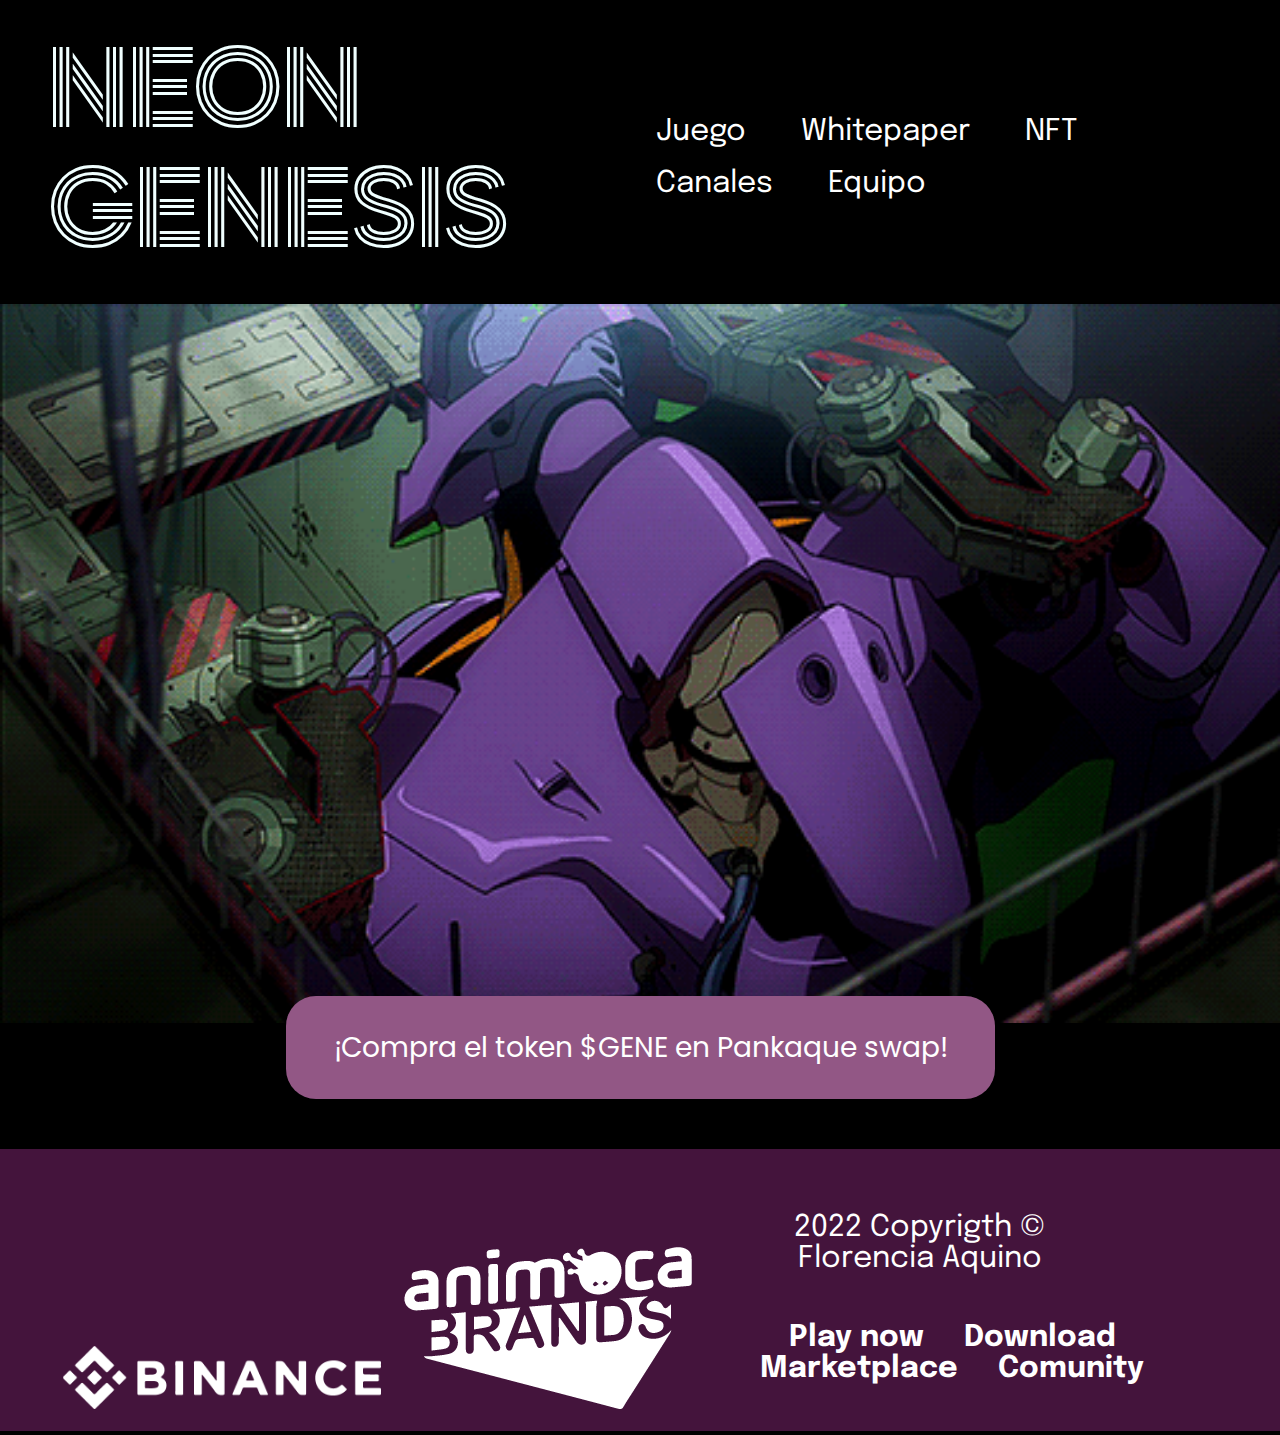
<file: index.html>
<!DOCTYPE html>
<html lang="en">
<head>
    <meta charset="UTF-8">
    <meta http-equiv="X-UA-Compatible" content="IE=edge">
    <meta name="viewport" content="width=device-width, initial-scale=1.0">
    <title>Evangelion NFT</title>
    <link rel="stylesheet" href="./Pages/Css/style.css">

 <!--Tipografias-->
   
    <link rel="preconnect" href="https://fonts.googleapis.com">
    <link rel="preconnect" href="https://fonts.gstatic.com" crossorigin>
    <link href="https://fonts.googleapis.com/css2?family=Epilogue:wght@200&family=Poppins:wght@100;200&family=Zen+Tokyo+Zoo&display=swap" rel="stylesheet">

</head>
<body class="fondo-negro  conteiner__grid">
<header class="header header-responsive">
    <div>
        <h1 class=" tipografia-logo letra-grande">NEON GENESIS<h1>
        </div>    
    <nav class="header__nav tipografia-titulos nomostrar_responsive">
        
        <ul>
            <li><a href="./Pages/Juego.html">Juego</a></li>
            <li><a href="./Pages/Whitepaper.html">Whitepaper</a></li>
            <li><a href="./Pages/NFT.html">NFT</a></li>
            <li><a href="./Pages/Canales.html">Canales</a></li>
            <li><a href="./Pages/equipo.html">Equipo</a></li>
        </ul>
    
    </nav>
</header>


    <main class="main-responsive">

        <div class="rectangulo-trasparente ">
        <img class="imagen-index" width="100%" src="./Imagenes/headeva (1).gif" alt="">
        </div>
        

        <section class="main__index margin__footerbotom ">
            <a class=" main__token bordes tipografia-textos margen boton-main " href="#">¡Compra el token $GENE en Pankaque swap!</a>
            
        </section>
   
    </main>



  


<footer class="footer footer-responsive ">
    <section>
        <div class="section__footer">
        <div >
                <img class="iconos__footer centrado_resp" src="../Imagenes/binance@100x.png" alt="">
                <img  src="../Imagenes/animoca@100x.png" alt="">
            </div>    
        
        <nav class="header__nav" >
           <ul class="  tipografia-titulos letra-mediana texto__footer ">
            <p class="margin__footer">2022 Copyrigth © Florencia Aquino</p>
               <li><a class="negrita" href="#">Play now</a></li>
               <li><a class="negrita" href="#">Download</a></li>
               <li><a class="negrita" href="#">Marketplace</a></li>
               <li><a class="negrita" href="#">Comunity</a></li>
           </ul>
        </nav>
    </div>   
    </section>
</footer>
</body>
</html>
</file>
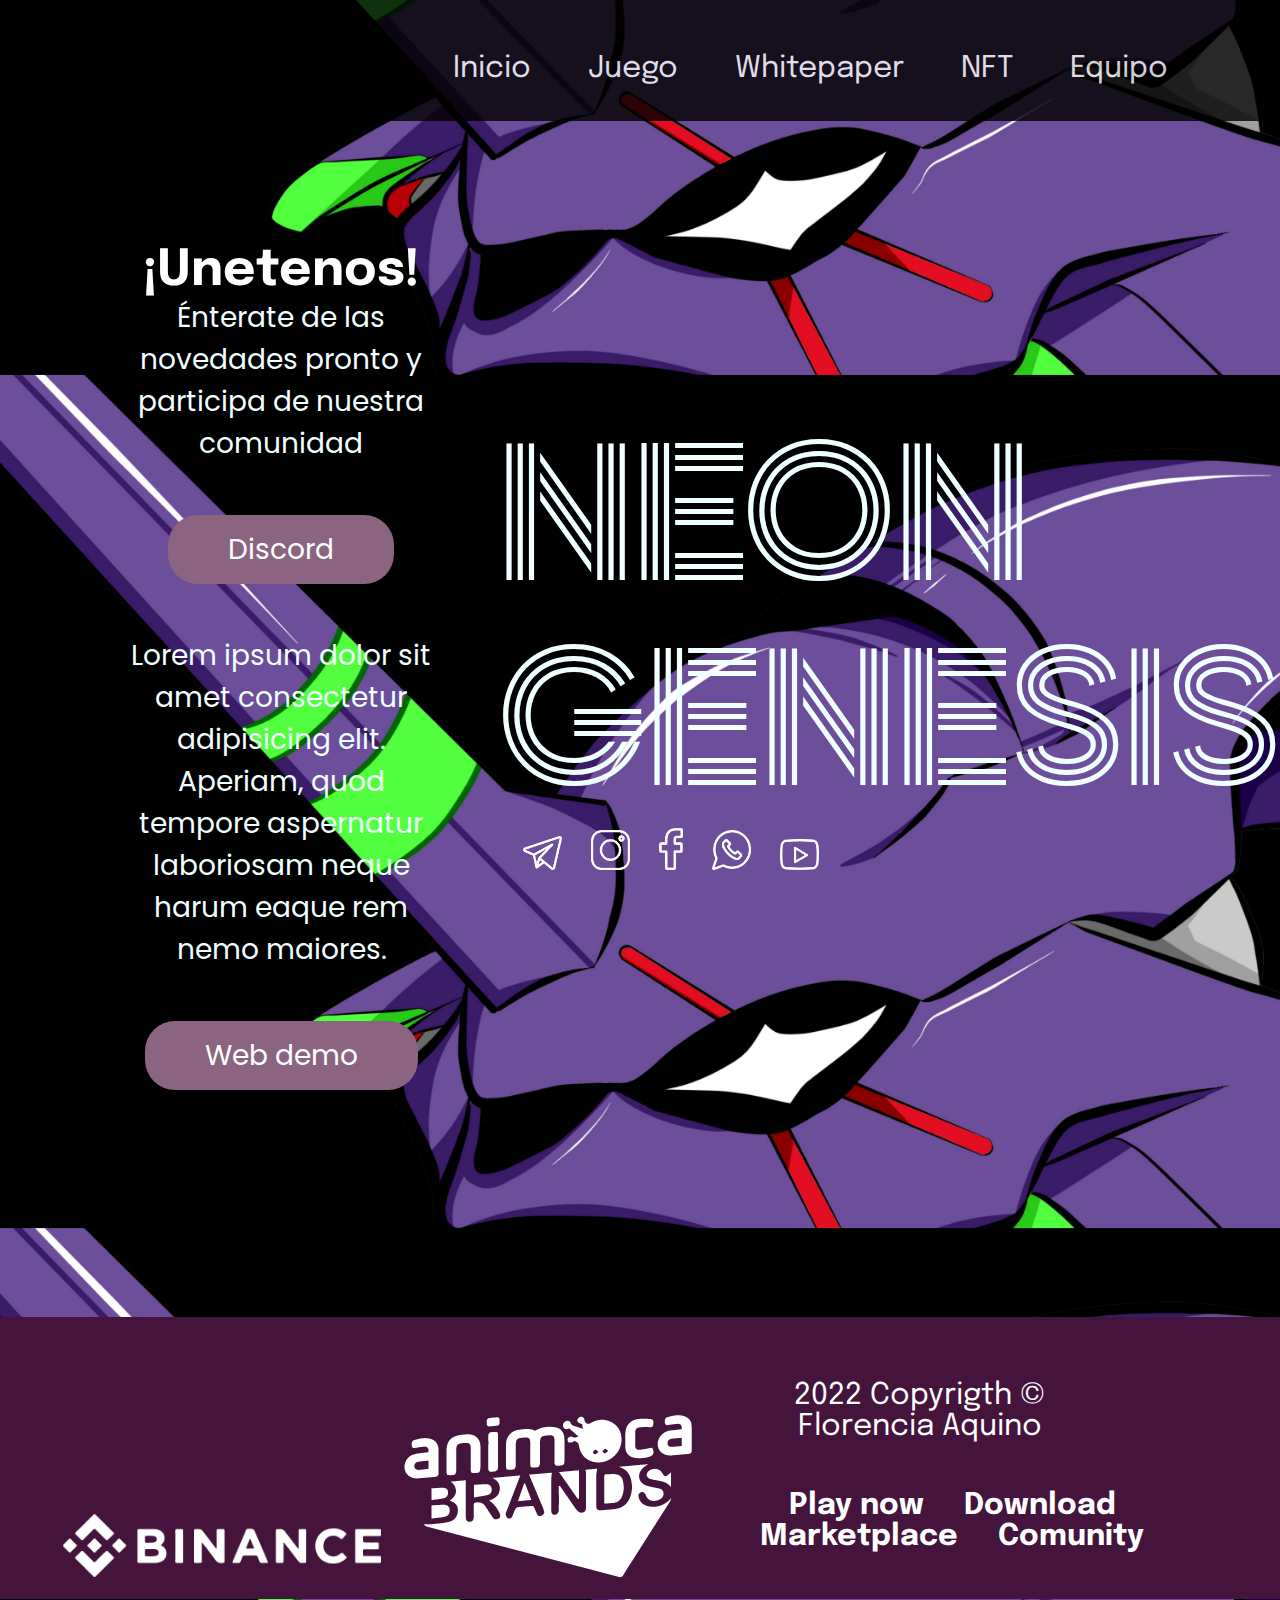
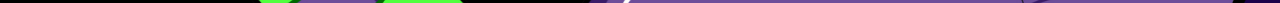
<file: Pages/canales.html>
<!DOCTYPE html>
<html lang="en">
<head>
    <meta charset="UTF-8">
    <meta http-equiv="X-UA-Compatible" content="IE=edge">
    <meta name="viewport" content="width=device-width, initial-scale=1.0">
    <title>Canales</title>

    <link rel="stylesheet" href="../Pages/Css/style.css">

     <!--tipografias-->
     <link rel="preconnect" href="https://fonts.googleapis.com">
     <link rel="preconnect" href="https://fonts.gstatic.com" crossorigin>
     <link href="https://fonts.googleapis.com/css2?family=Epilogue:wght@200&family=Poppins:wght@100;200&family=Zen+Tokyo+Zoo&display=swap" rel="stylesheet">
 

</head>
<body class="fondo-canal conteiner__gridteam ">
    <header class="header header-negro texto_derecha header-responsive">
      
        <nav class="header__nav tipografia-titulos letra-mediana">
        
            <ul>
                <li><a href="../Index.html">Inicio</a></li>
                
                <li><a href="./juego.html">Juego</a></li>

                <li><a href="./whitepaper.html">Whitepaper</a></li>

                <li><a href="./nft.html">NFT</a></li>
                <li><a href="./equipo.html">Equipo</a></li>
            </ul>
        </nav>

    </header>

        <section class="div-playtoearn margin__left margin__footerbotom__canal canal__responsive ">
            <div class="tipografia-textos centrado margenes-canales ">
                <h2 class="tipografia-titulos tipografia-grande negrita" >¡Unetenos!</h2>
                <P class="margenes-canalesboton">Énterate de las novedades pronto y participa de nuestra comunidad</P>
                <a class="main__token botones_canales tipografia-textos" href="#">Discord</a>

                <p class="margenes-canales margenes-canalesboton">Lorem ipsum dolor sit amet consectetur adipisicing elit. Aperiam, quod tempore aspernatur laboriosam neque harum eaque rem nemo maiores.</p>
                <a class="main__token botones_canales tipografia-textos" href="#">Web demo</a>
            </div>
        

            <div class="div__redresponsive">
            <h1 class="tipografia-logo logo-fontsize margin__canalesLogo titulo_h1 canal__responsive ">NEON 
                GENESIS</h1>

                <div class="youtube" >
                <a href="#"><img class="redes-sociales " src="../Imagenes/telegram.png" alt="Telegram"></a>
               <a href="#"><img class="redes-sociales " src="../Imagenes/Instagram.png" alt=""></a>
               <a href="#"><img class="redes-facebook " src="../Imagenes/facebook@100x.png" alt=""></a>
               <a href="#"><img class="redes-sociales " src="../Imagenes/whatsapp.png" alt=""></a>
               <a href="#"><img class="redes-sociales" src="../Imagenes/Youtube.png" alt=""></a> </div>

            </div>

        </section>
        

               
            </div>

<footer class="footer footer-responsiventeam ">
    <section>
        <div class="section__footer">
        <div >
                <img class="iconos__footer" src="../Imagenes/binance@100x.png" alt="">
                <img  src="../Imagenes/animoca@100x.png" alt="">
            </div>    
        
        <nav class="header__nav" >
           <ul class="  tipografia-titulos letra-mediana texto__footer ">
            <p class="margin__footer">2022 Copyrigth © Florencia Aquino</p>
               <li><a class="negrita" href="#">Play now</a></li>
               <li><a class="negrita" href="#">Download</a></li>
               <li><a class="negrita" href="#">Marketplace</a></li>
               <li><a class="negrita" href="#">Comunity</a></li>
           </ul>
        </nav>
    </div>   
    </section>
</footer>

</body>

</html>
</file>
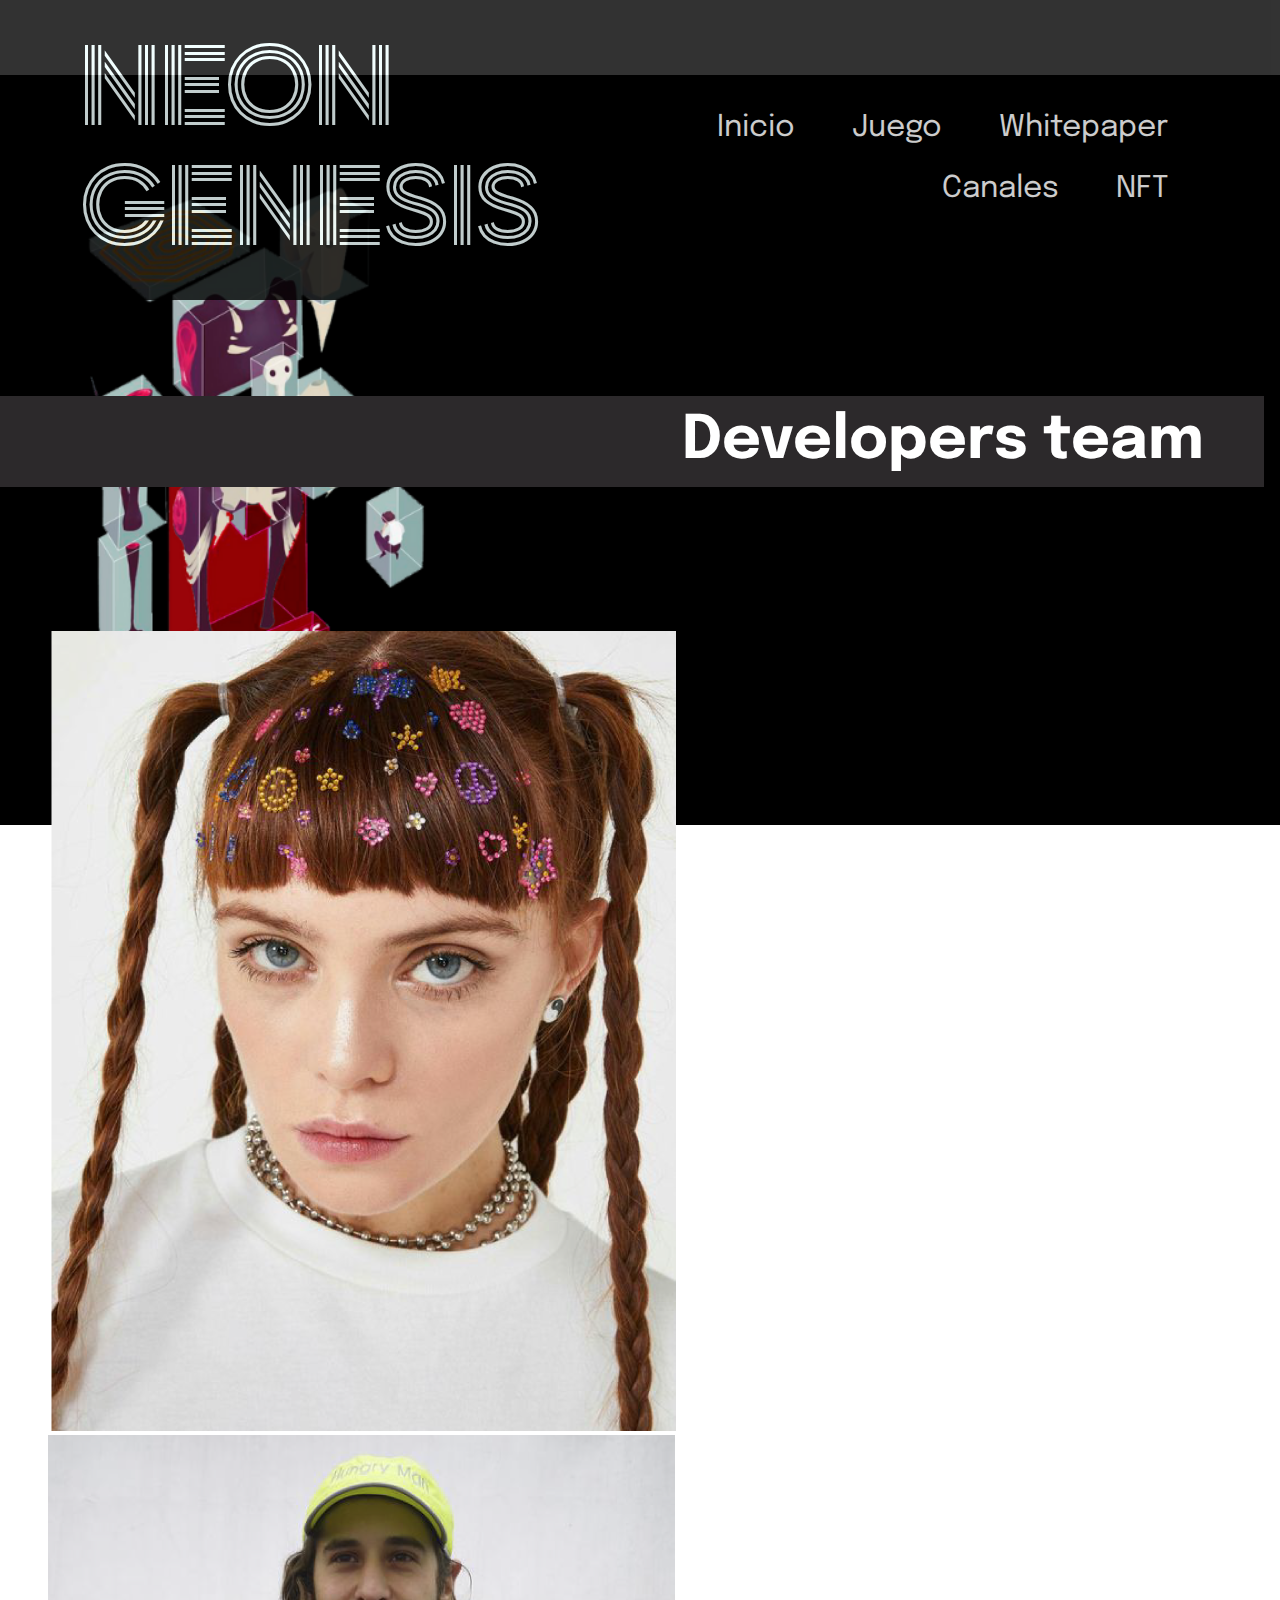
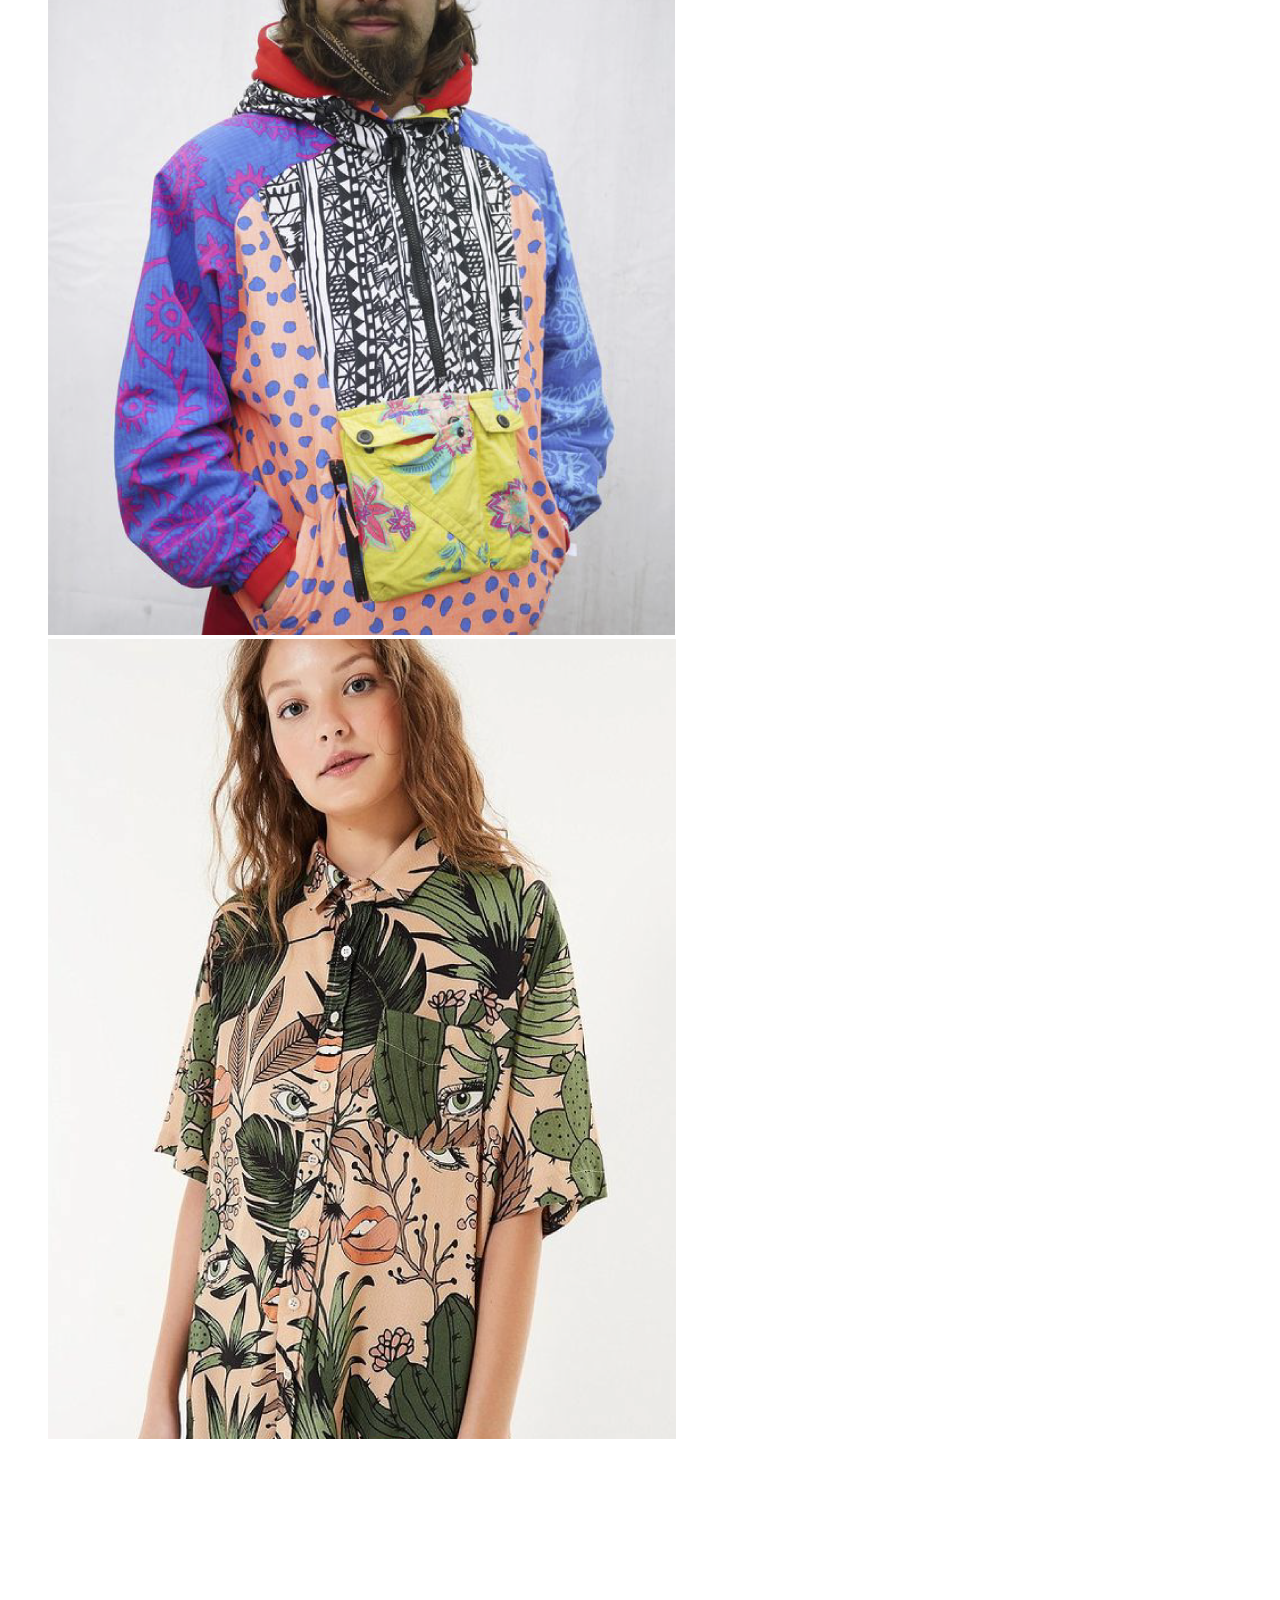
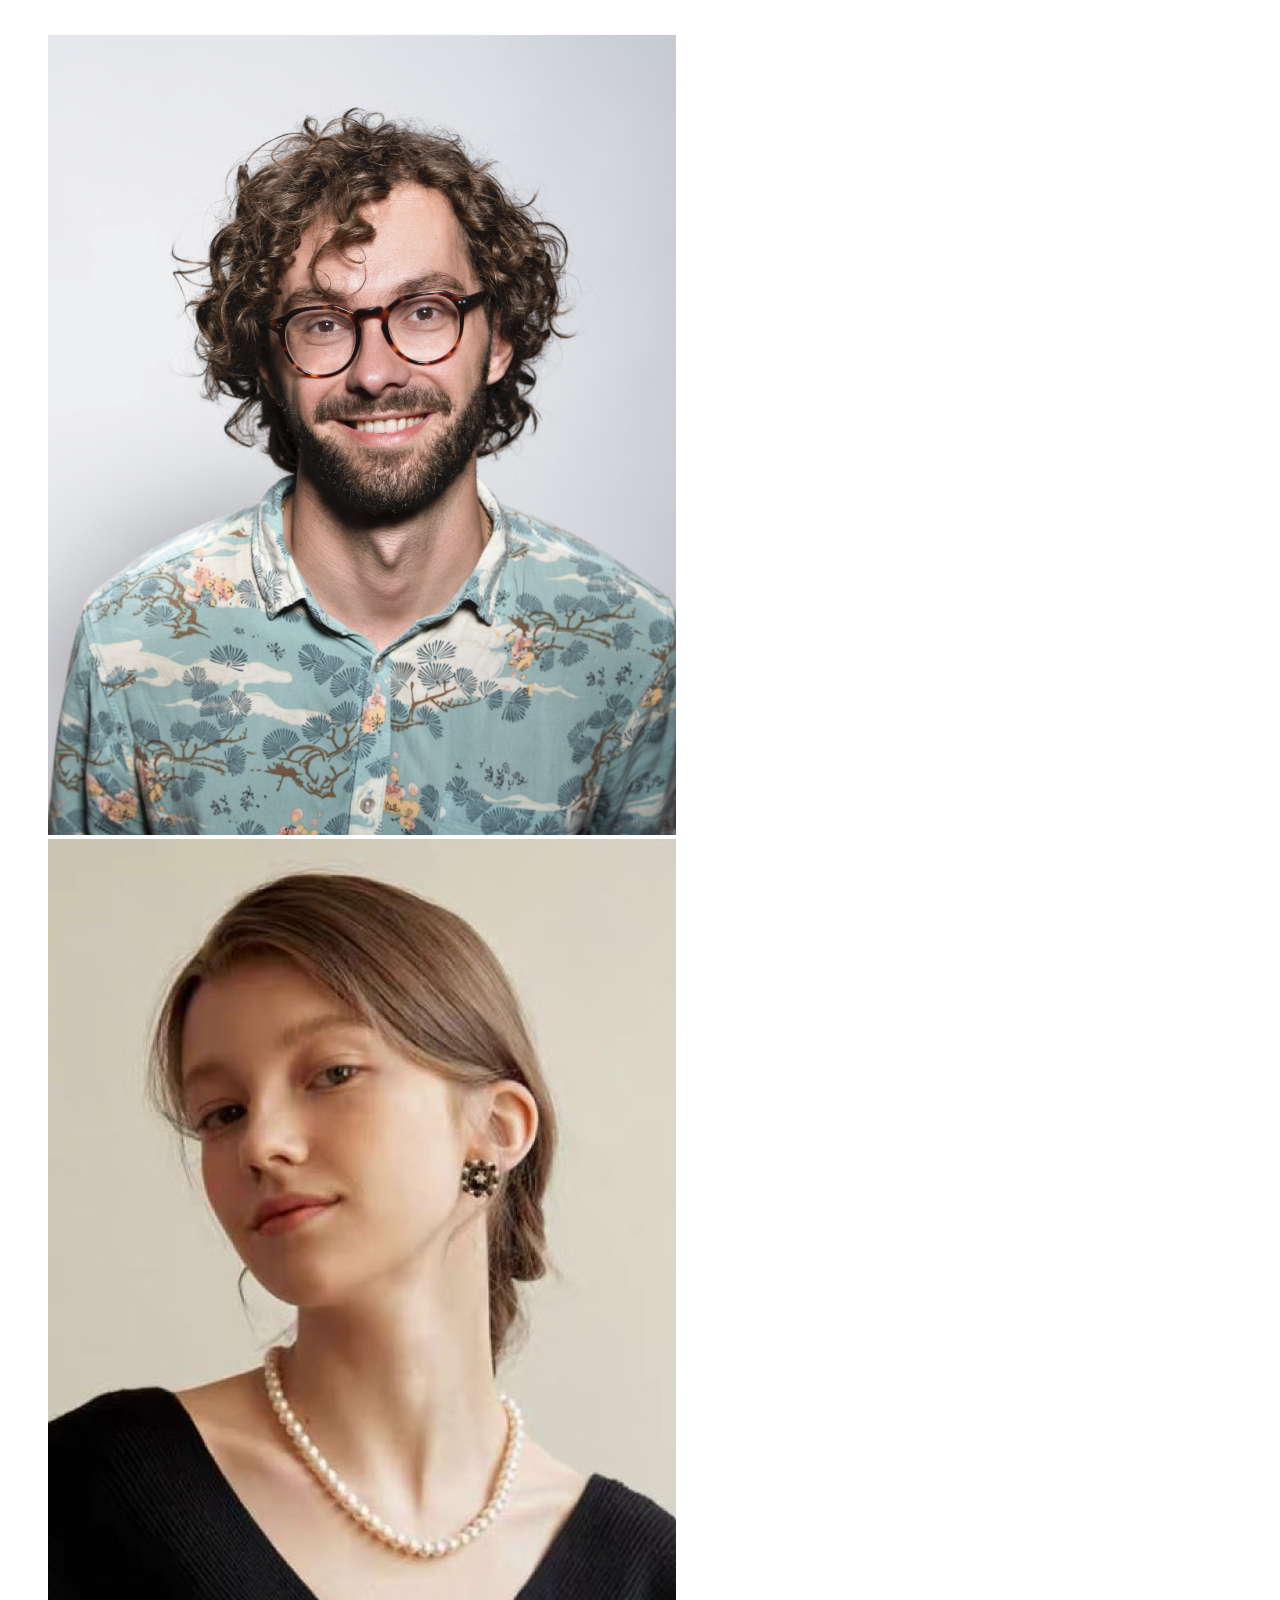
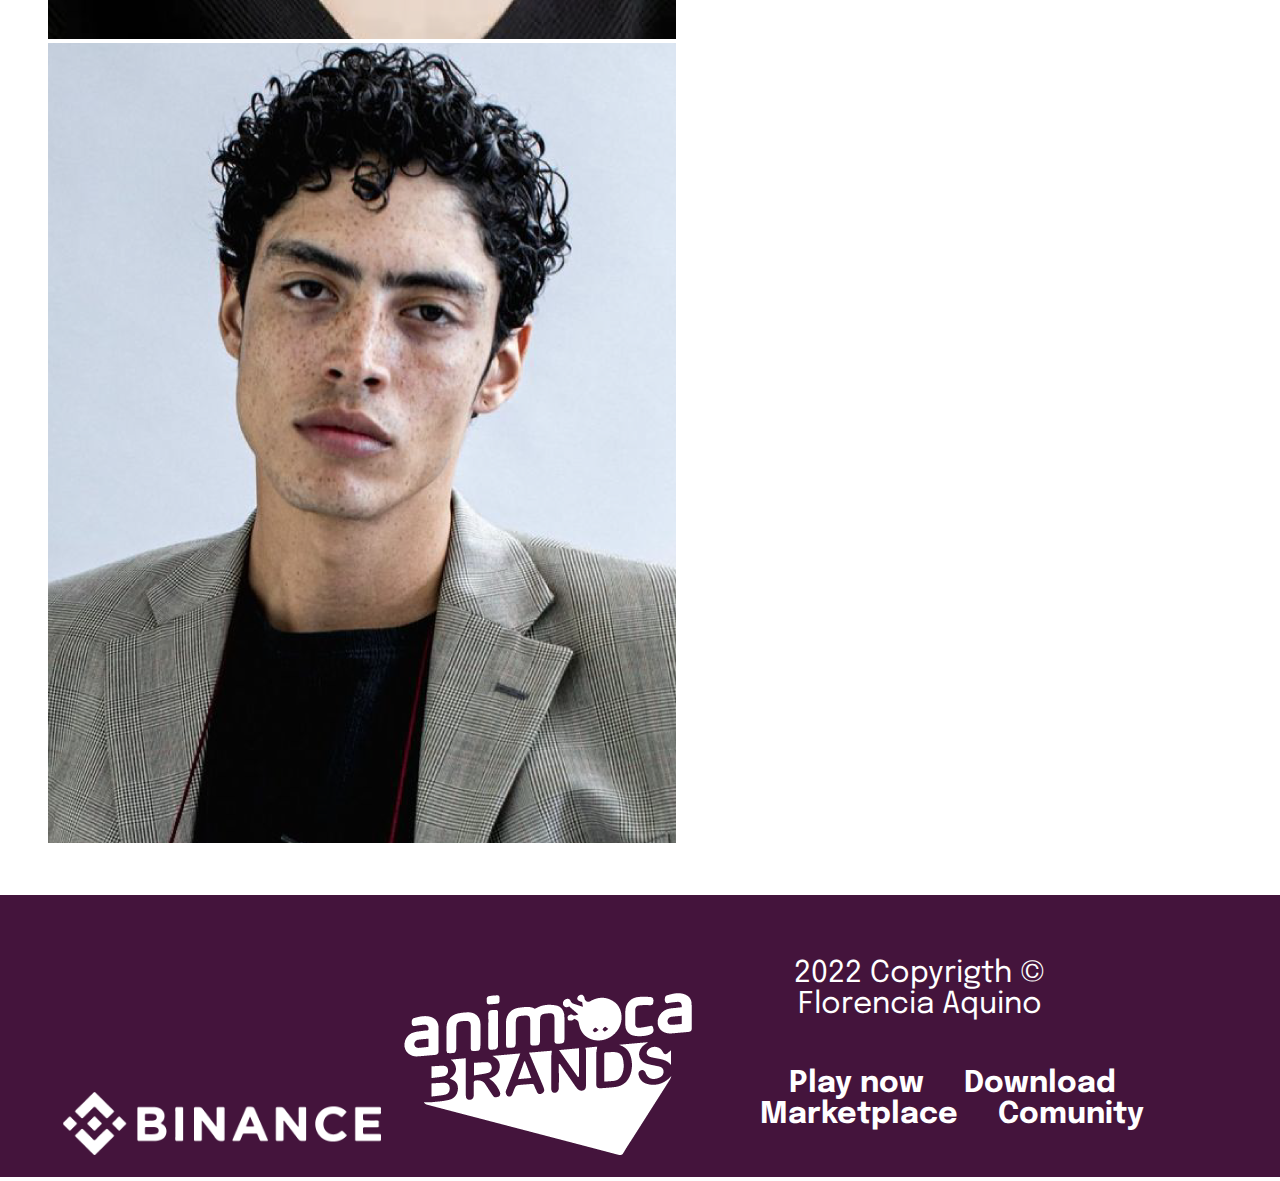
<file: Pages/equipo.html>
<!DOCTYPE html>
<html lang="en">
<head>
    <meta charset="UTF-8">
    <meta http-equiv="X-UA-Compatible" content="IE=edge">
    <meta name="viewport" content="width=device-width, initial-scale=1.0">
    <title>Equipo</title>

    <link rel="stylesheet" href="../Pages/Css/style.css">

    <!--tipografias-->
     <link rel="preconnect" href="https://fonts.googleapis.com">
     <link rel="preconnect" href="https://fonts.gstatic.com" crossorigin>
     <link href="https://fonts.googleapis.com/css2?family=Epilogue:wght@200&family=Poppins:wght@100;200&family=Zen+Tokyo+Zoo&display=swap" rel="stylesheet">

</head>

<body class="fondo-equipo conteiner__gridteam">
<header class="header header-negro header-responsive">
    <div>
        <h1 class=" tipografia-logo letra-grande">NEON GENESIS<h1>
        </div>    
  
    <nav class="header__nav tipografia-titulos letra-mediana">
    
        <ul>
            <li><a href="../index.html">Inicio</a></li>
            <li><a href="./juego.html">Juego</a></li>
            <li><a href="./whitepaper.html">Whitepaper</a></li>
            <li><a href="./canales.html">Canales</a></li>
            <li><a href="./nft.html">NFT</a></li>
        </ul>
    </nav>
</header>

 
    <div >
        <p class="tipografia-titulos letra-mediana negrita texto_derecha margenes__team dev_team">Developers team</p>
    </div>

    <section>
    <div class="margenes__team caja__team ">
        <img  src="../Imagenes/team (1).png" alt="img1">
        <img   src="../Imagenes/team (3).png" alt="img3">
        <img  src="../Imagenes/team (2).png" alt="img2">
    </div>
    <div class="margenes__team caja__team2">
        <img   src="../Imagenes/team (4).png" alt="img4">
        <img   src="../Imagenes/team (5).png" alt="img5">
        <img   src="../Imagenes/team (6).png" alt="img6">
    </div>

    
    </section>
    
<footer class="footer footer-responsiventeam">
    <section>
        <div class="section__footer">
        <div >
                <img class="iconos__footer" src="../Imagenes/binance@100x.png" alt="">
                <img  src="../Imagenes/animoca@100x.png" alt="">
            </div>    
        
        <nav class="header__nav" >
           <ul class="  tipografia-titulos letra-mediana texto__footer ">
            <p class="margin__footer">2022 Copyrigth © Florencia Aquino</p>
               <li><a class="negrita" href="#">Play now</a></li>
               <li><a class="negrita" href="#">Download</a></li>
               <li><a class="negrita" href="#">Marketplace</a></li>
               <li><a class="negrita" href="#">Comunity</a></li>
           </ul>
        </nav>
    </div>   
    </section>
</footer>

</body>

</html>
</file>
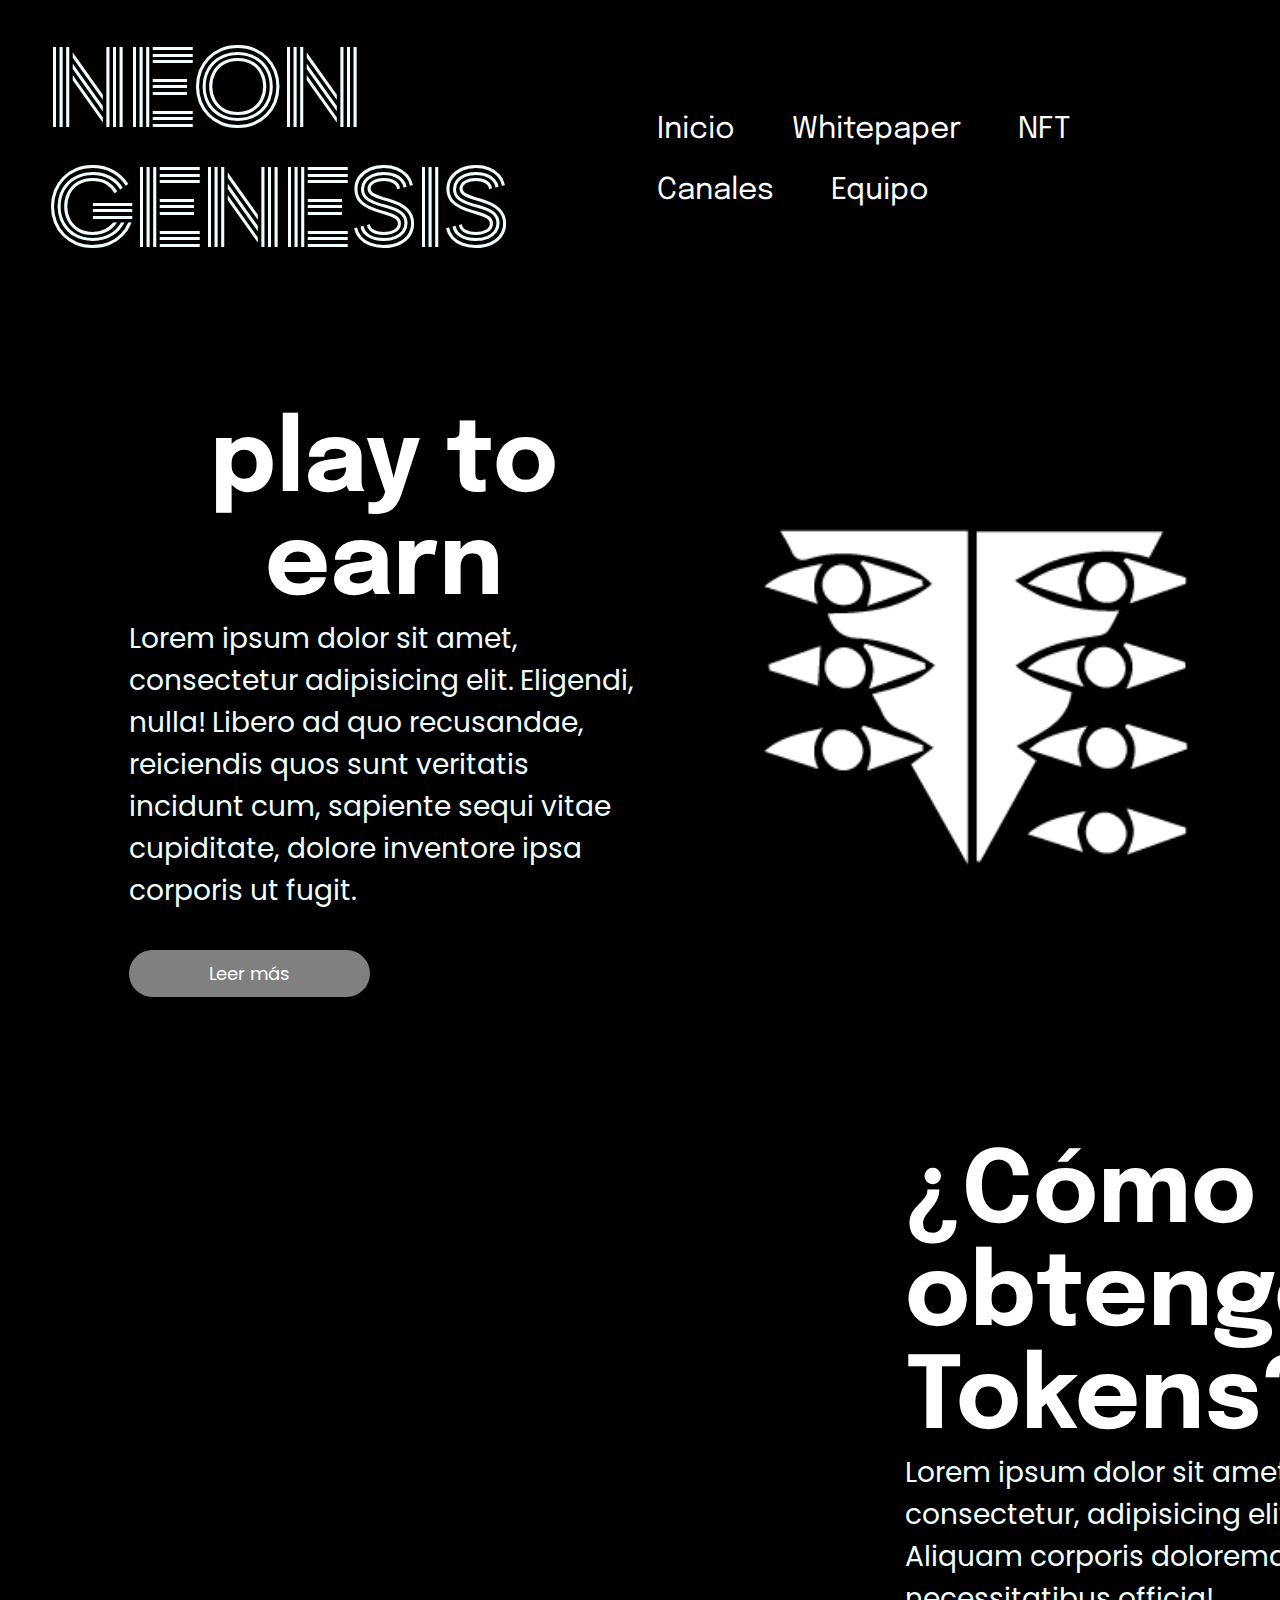
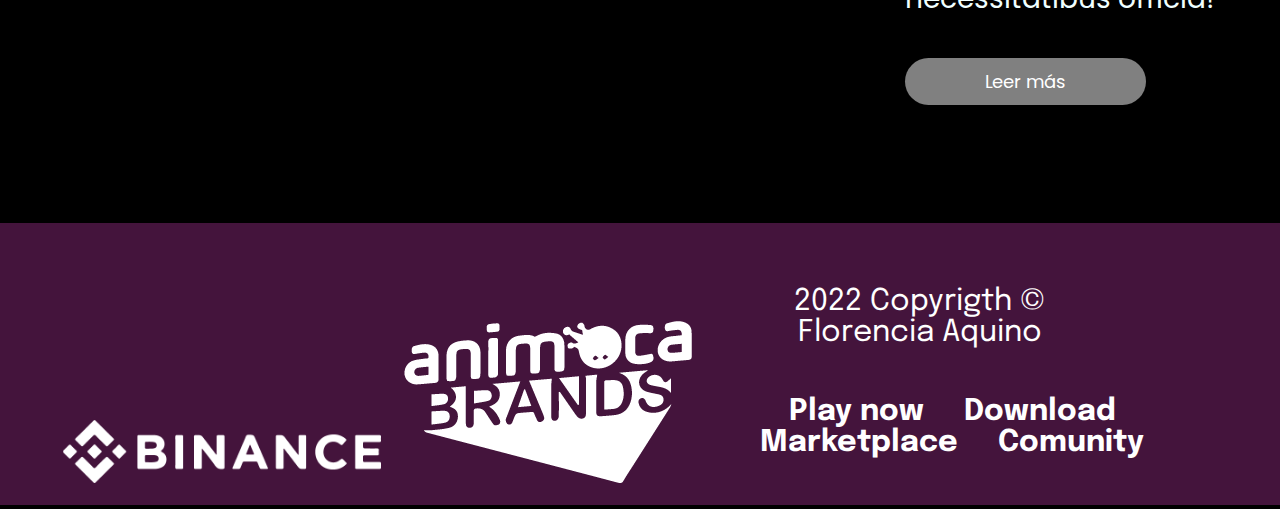
<file: Pages/juego.html>
<!DOCTYPE html>
<html lang="en">
<head>
    <meta charset="UTF-8">
    <meta http-equiv="X-UA-Compatible" content="IE=edge">
    <meta name="viewport" content="width=device-width, initial-scale=1.0">
    <title>Juego</title>
    <link rel="stylesheet" href="../Pages/Css/style.css">

    <!--Tipografía-->

    <link rel="preconnect" href="https://fonts.googleapis.com">
    <link rel="preconnect" href="https://fonts.gstatic.com" crossorigin>
    <link href="https://fonts.googleapis.com/css2?family=Epilogue:wght@200&family=Poppins:wght@100;200&family=Zen+Tokyo+Zoo&display=swap" rel="stylesheet">



</head>
<body class="fondo-negro conteiner__gridjuego">
    <header class="header header-responsive">

        <div>
            <h1 class=" tipografia-logo letra-grande">NEON GENESIS<h1>
            </div>    

        <nav class="header__nav tipografia-titulos letra-mediana">
        
            <ul>
                <li><a href="../Index.html">Inicio</a></li>
                <li><a href="./whitepaper.html">Whitepaper</a></li>
                <li><a href="./nft.html">NFT</a></li>
                <li><a href="./canales.html">Canales</a></li>
                <li><a href="./equipo.html">Equipo</a></li>
            </ul>
        
        </nav>
    </header>

        <div class="div-playtoearn caja_uno">
            <section class="section-playtoearn">
            <h2 class="tipografia-titulos tipografia-titulos letra-grande">play to earn</h2>
            <p class="tipografia-textos margen-boton">Lorem ipsum dolor sit amet, consectetur adipisicing elit. Eligendi, nulla! Libero ad quo recusandae, reiciendis quos sunt veritatis incidunt cum, sapiente sequi vitae cupiditate, dolore inventore ipsa corporis ut fugit.</p>

            <a class="tipografia-textos boton-gris boton-grismargin" href="#">Leer más</a> 
            </section>
           
           
            <img class="img-playtoearn" src="../Imagenes/Recurso 6@100x.png" alt="Angel">
            

        </div>
        

    <section class="div-playtoearn margin__footerbotom caja_dos">  
        <div class="video-playtoearn">
            <iframe width="900" height="600" src="https://www.youtube.com/embed/KqfIBzFSQ_I?start=12" title="YouTube video player" frameborder="0" allow="accelerometer; autoplay; clipboard-write; encrypted-media; gyroscope; picture-in-picture" allowfullscreen></iframe>

        </div>

        <div class="section-playtoearn">
            <h2 class="tipografia-titulos tipografia-titulos letra-grande posicion-texto">¿Cómo obtengo Tokens?</h2>
            <p class="tipografia-textos margen-boton">Lorem ipsum dolor sit amet consectetur, adipisicing elit. Aliquam corporis doloremque necessitatibus officia!</p>

            <a class="tipografia-textos boton-gris" href="#">Leer más</a> 
        </div>

        

    </section> 

<footer class="footer footer-responsivenft">
    <section>
        <div class="section__footer">
        <div >
                <img class="iconos__footer" src="../Imagenes/binance@100x.png" alt="">
                <img  src="../Imagenes/animoca@100x.png" alt="">
            </div>    
        
        <nav class="header__nav" >
           <ul class="  tipografia-titulos letra-mediana texto__footer ">
            <p class="margin__footer">2022 Copyrigth © Florencia Aquino</p>
               <li><a class="negrita" href="#">Play now</a></li>
               <li><a class="negrita" href="#">Download</a></li>
               <li><a class="negrita" href="#">Marketplace</a></li>
               <li><a class="negrita" href="#">Comunity</a></li>
           </ul>
        </nav>
    </div>   
    </section>
</footer>

</body>

</html>
</file>
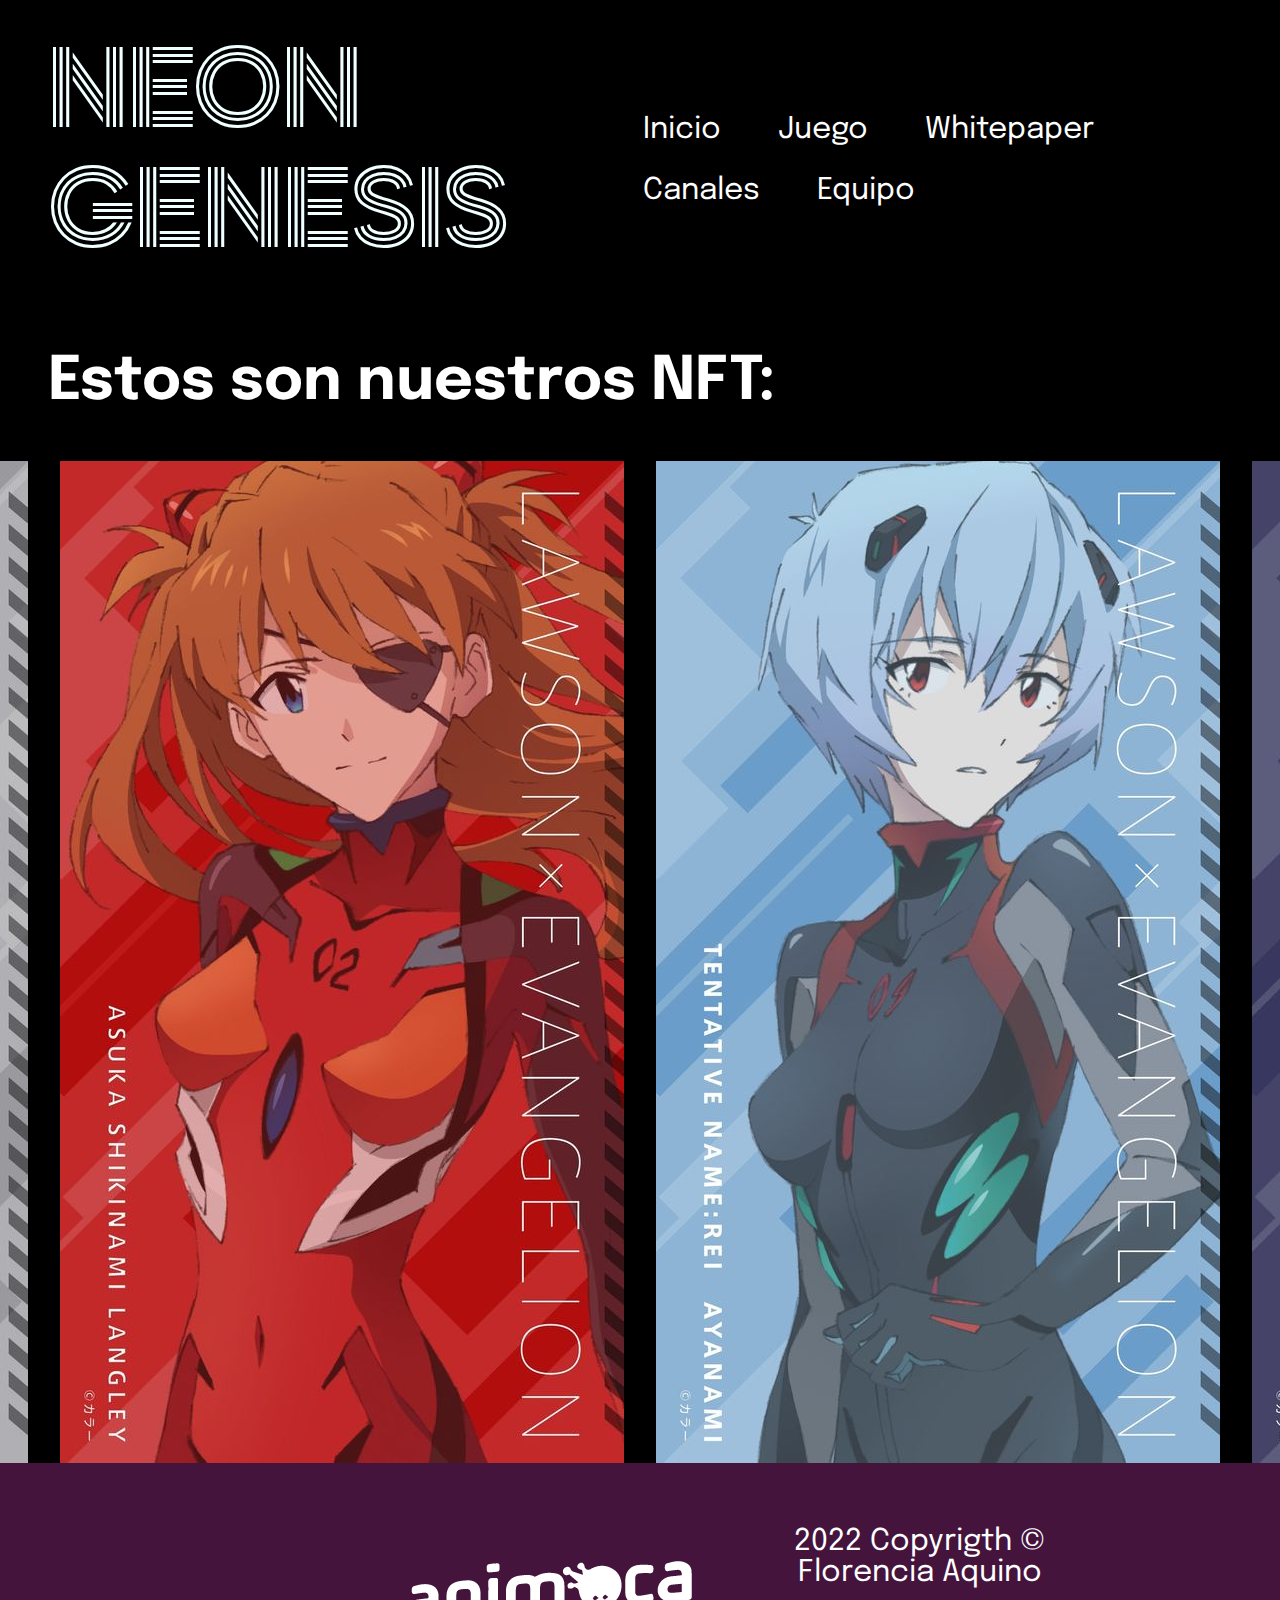
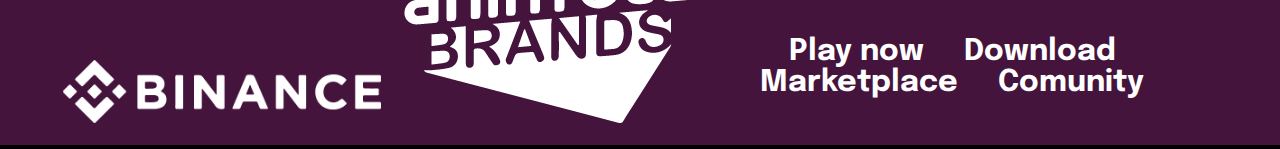
<file: Pages/nft.html>
<!DOCTYPE html>
<html lang="en">
<head>
    <meta charset="UTF-8">
    <meta http-equiv="X-UA-Compatible" content="IE=edge">
    <meta name="viewport" content="width=device-width, initial-scale=1.0">
    <title>NFT</title>

    <link rel="stylesheet" href="../Pages/Css/style.css">

     <!--tipografias-->
     <link rel="preconnect" href="https://fonts.googleapis.com">
     <link rel="preconnect" href="https://fonts.gstatic.com" crossorigin>
     <link href="https://fonts.googleapis.com/css2?family=Epilogue:wght@200&family=Poppins:wght@100;200&family=Zen+Tokyo+Zoo&display=swap" rel="stylesheet">
 


</head>
<body class="fondo-negro conteiner__grid">
    <header class="header header-responsive">

        <div>
            <h1 class=" tipografia-logo letra-grande">NEON GENESIS<h1>
            </div>    
      
        <nav class="header__nav tipografia-titulos letra-mediana">
        
            <ul>
                <li><a href="../Index.html">Inicio</a></li>
                <li><a href="./juego.html">Juego</a></li>
                <li><a href="./whitepaper.html">Whitepaper</a></li>
                <li><a href="./canales.html">Canales</a></li>
                <li><a href="./equipo.html">Equipo</a></li>
            </ul>
        </nav>

    </header>

    <main >
    <div>
        <p class="tipografia-titulos tipografia-titulos letra-mediana posicion-texto margen-nft negrita">Estos son nuestros NFT:</p>
    </div>

<section>
    <div class="div-nft img-nft main__nftresp ">
        <img class="img__nft1 transition" src="../Imagenes/NFT (1).jpg" alt="NFT1">
        <img class="img__nft2 transition" src="../Imagenes/NFT (2).jpg" alt="NFT2">
        <img class="img__nft3 transition" src="../Imagenes/NFT (3).jpg" alt="NFT3">
        <img class="img__nft4 transition" src="../Imagenes/NFT (4).jpg" alt="NFT4">
    </div>
</section>

</main>
    
<footer class="footer footer-responsivenft">
    <section>
        <div class="section__footer">
        <div >
                <img class="iconos__footer transicion" src="../Imagenes/binance@100x.png" alt="">
                <img  src="../Imagenes/animoca@100x.png" alt="">
            </div>    
        
        <nav class="header__nav" >
           <ul class="  tipografia-titulos letra-mediana texto__footer ">
            <p class="margin__footer">2022 Copyrigth © Florencia Aquino</p>
               <li><a class="negrita" href="#">Play now</a></li>
               <li><a class="negrita" href="#">Download</a></li>
               <li><a class="negrita" href="#">Marketplace</a></li>
               <li><a class="negrita" href="#">Comunity</a></li>
           </ul>
        </nav>
    </div>   
    </section>
</footer>

</body>
</html>
</file>
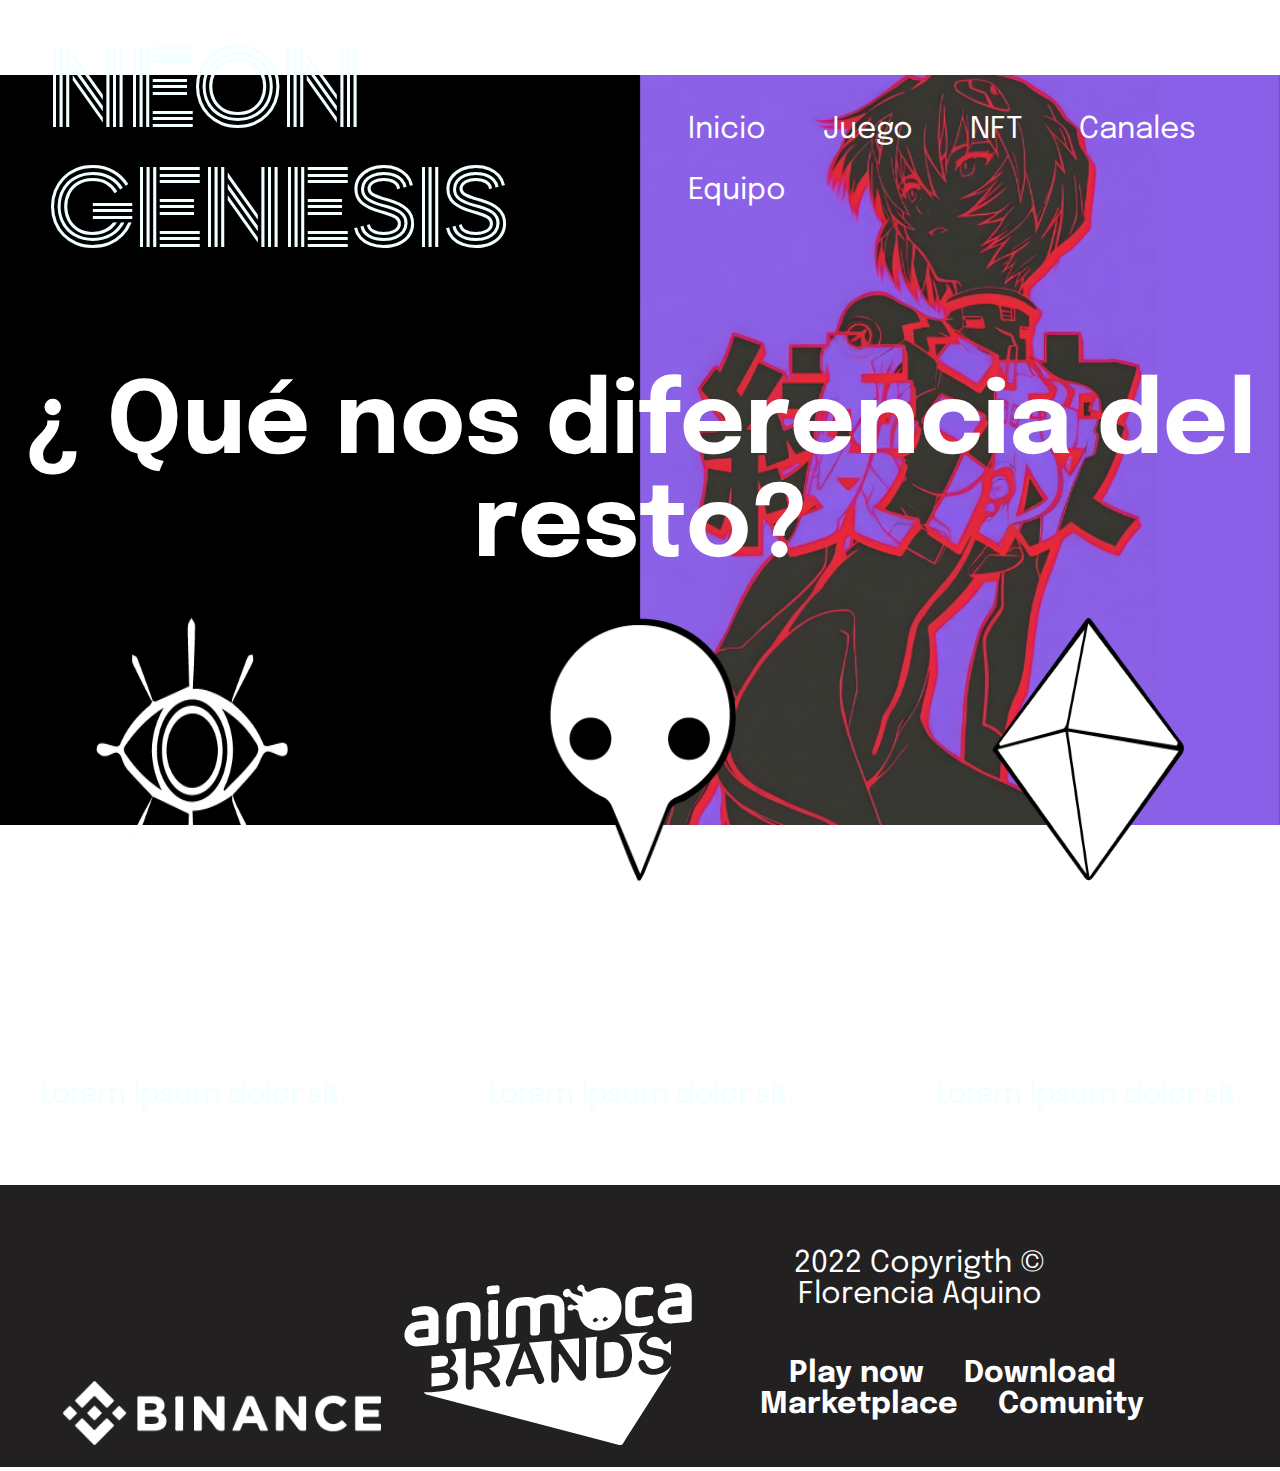
<file: Pages/whitepaper.html>
<!DOCTYPE html>
<html lang="en">
<head>
    <meta charset="UTF-8">
    <meta http-equiv="X-UA-Compatible" content="IE=edge">
    <meta name="viewport" content="width=device-width, initial-scale=1.0">
    <title>Whitepaper</title>
    <link rel="stylesheet" href="../Pages/Css/style.css">

    <!--tipografias-->
    <link rel="preconnect" href="https://fonts.googleapis.com">
    <link rel="preconnect" href="https://fonts.gstatic.com" crossorigin>
    <link href="https://fonts.googleapis.com/css2?family=Epilogue:wght@200&family=Poppins:wght@100;200&family=Zen+Tokyo+Zoo&display=swap" rel="stylesheet">


    
</head>
<body class="fondo-whitepaper conteiner__whitepapper">
    <header class="header header-responsive">
      
        <div>
            <h1 class=" tipografia-logo letra-grande">NEON GENESIS<h1>
            </div>    

        <nav class="header__nav tipografia-titulos letra-mediana">
        
            <ul>
                <li><a href="../Index.html">Inicio</a></li>
                <li><a href="./juego.html">Juego</a></li>
                <li><a href="./nft.html">NFT</a></li>
                <li><a href="./canales.html">Canales</a></li>
                <li><a href="./equipo.html">Equipo</a></li>
            </ul>
        </nav>

    </header>
        
   
    <div class="div_diferenciaresponsive">
        <h1 class="tipografia-titulos letra-grande margenes-whitepaper video-playtoearn negrita">¿  Qué nos diferencia del resto?</h1>
    </div>   
    
    <section class="section__Whitepaper div_jugabilidadrespons">
         <div>
            <img width="100%" class="iconos-angel margenes-withepaper"  src="../Imagenes/angel (3).png" alt="">
            <p class="tipografia-titulos letra-mediana textoswhitepaper video-playtoearn">Jugabilidad Fácil</p>
            <p class="tipografia-textos textoswhitepaper">Lorem ipsum dolor sit. </p>
        </div>

        <div>
            <img class="iconos-angel margenes-withepaper" src="../Imagenes/angel (1).png" alt="">
           
                <p class="tipografia-titulos letra-mediana textoswhitepaper video-playtoearn">Jugabilidad Fácil</p>
                <p class="tipografia-textos textoswhitepaper">Lorem ipsum dolor sit. </p>
        </div>
   
        <div>
                <img class="iconos-angel margenes-withepaper" src="../Imagenes/angel (2).png" alt="">
                
                    <p class="tipografia-titulos letra-mediana textoswhitepaper video-playtoearn">Jugabilidad Fácil</p>
                    <p class="tipografia-textos textoswhitepaper">Lorem ipsum dolor sit. </p>
                
        </div>
   
    
</section>
   
<footer class="footer__negro footer-responsiventeam">
    <section>
        <div class="section__footer">
        <div >
                <img class="iconos__footer" src="../Imagenes/binance@100x.png" alt="">
                <img  src="../Imagenes/animoca@100x.png" alt="">
            </div>    
        
        <nav class="header__nav" >
           <ul class="  tipografia-titulos letra-mediana texto__footer ">
            <p class="margin__footer">2022 Copyrigth © Florencia Aquino</p>
               <li><a class="negrita" href="#">Play now</a></li>
               <li><a class="negrita" href="#">Download</a></li>
               <li><a class="negrita" href="#">Marketplace</a></li>
               <li><a class="negrita" href="#">Comunity</a></li>
           </ul>
        </nav>
    </div>   
    </section>
</footer>
</body>

</html>
</file>
<file: Pages/Css/style.css>
*{
margin:0;
padding:0;
}

.fondo-negro{
    background-color: black;
}

.fondo-canal{
    background-image: url(../../Imagenes/fondocanal.png);
    background-repeat:no-repeat fixed;
    background-size: 100%;
    background-position-x:center;
    background-position-y:center;

}

.fondo-whitepaper{
    background-image: url(../../Imagenes/fondowithepapper.png);
    background-repeat:no-repeat;
    background-attachment: fixed;
    background-size: 100%;
    background-position-x:center;
    background-position-y:center;

}

.fondo-equipo{
    background-image: url(../../Imagenes/team.png);
    background-repeat:no-repeat;
    background-attachment: fixed;
    background-size: 100%;
    background-position-x:center;
    background-position-y:center;
}

.rectangulo-transparente{
    
    width: 500px;
    height: 1000px;
    background: black;
    opacity: 0,3;
}

.tipografia-logo{
    font-family: 'Zen Tokyo Zoo', cursive;
    color: azure;
    text-align: left;
}

.tipografia-titulos{
    font-family: 'Epilogue', sans-serif;
     color: #ffffff;
     font-size: 50px;
}

.tipografia-textos{
    font-family: 'Poppins', sans-serif;
    color: azure;
    font-size: 28px;
}

.bordes {
    border-radius: 30px;
    color: #ffffff;
    background-color: rgb(146, 87, 133);
    padding: 28px;
    text-align: center;
}

.boton-gris{
    border-radius: 30px;
    color: #ffffff;
    background-color: grey;
    padding: 11px 5rem;
    text-align: center;
    font-size: 18px;
    margin-top: 3rem 5rem;
    margin-bottom: 3rem;

}

.boton-grismargin{
    margin-top: 3rem;
    margin-bottom: 3rem;
}

.letra-grande{
    font-size: 100px;

}

.letra-mediana{
    font-size: 60px; 
}

.letra-masgrande{
    font-size: 100px;
}

.letra-gigante{
font-size: 250px;

}


.margenes-withepaper{
    margin-top: 20%;
}

.logo-fontsize{
    font-size: 170px;
}

.redes-sociales{
    width: 5%;
    height: 8%;
    margin-left: 25px;
}

.redes-facebook{
    width: 3%;
    height: 5%;
    margin-left: 25px;
}

.redes-youtube{
    width: 4%;
    height: 4%;
    margin-left: 25px;
}

.iconos-angel{
    width: 50%;
    height: 50%;
    margin-left: 10px;
    margin:auto;
	display:block;
}

.textoswhitepaper{
    text-align: center;
}



.ancho-imagen{
    width: 100%;
}


a{
    text-decoration: none;
    text-align: center;
}


h1{
    text-decoration: none;
    font-weight: normal;
    font-style: normal;
    position: relative;
    text-align: center;
}

h2{
    margin-top: 60px;
    text-align: center;
}

nav{
    display: inline-block;
}

header nav ul li a {
    margin-left: 10px;
    color: #ffffff;
    text-decoration: none;
    font-size: 30px;

}

.header {
display: flex;
justify-content: space-between;
align-items: center;
padding: 2rem 3rem;

}

.header__nav ul li {
    display: inline-block;
    
}

.main__index{
  
    
    justify-items: center;
    text-align: center;

    
}



.main__token{
    align-items: center;
    text-align: center;
    padding: 2rem 3rem;
}

.main__contrato{
    display: flex;
    justify-content: center;
    align-items: center;
    text-align: center;
    padding: 2rem 3rem;
}


/*Juegos*/


.div-playtoearn{
    display: flex;
    justify-content: center;
    align-items: center;
    gap: 4rem;
    
}

.margen-boton{
    margin-bottom: 3rem;
}

.img-playtoearn{
    margin-top: 70px;
    width: 35%;
    height: 35%;
}

.section-playtoearn{
    width: 510px;
    padding: 3rem 3rem;
    
}

.posicion-texto{
    text-align: left;
}

.video-playtoearn{
    margin-top: 70px;
}

/*Whitepaper*/
.section__Whitepaper{
    display: flex;
    justify-content: center;
    gap: 4rem;
    margin-bottom: 5rem;
}

.margenes-withepaper{
    margin-top: 10%;
}

/*NFT*/

.negrita{
    font-weight: bold;
}

.margen-nft{
    margin-top: 3rem;
    margin-bottom: 3rem;
    margin-left: 3rem;
}

.div-nft{
    display: flex;
    justify-content: center;
    height: 100%;
    align-items: center;
    gap: 2rem;
    overflow: hidden;
    text-align: center;
}


.img-nft{
  
height: 100%;
overflow: hidden;
}

/*transiciones nft*/
  
  .transition{
     
      transition: ease-in all 0.5s;
      
  
  }
  
  .transition:hover{
      transform: scale(1.1);
  }
  


/*Canales*/

.header-negro{

    color: #ffffff;
    background-color: black;
    padding: 30px 5rem;
    text-align: right;
    font-size: 18px;
    opacity: 0.8;
}

.body__opaco{
    background-color: black;
    opacity: 0.3;
}

.margenes-canales{
    margin-top: 4rem;
}

.margenes-canalesboton{
    margin-bottom: 4rem;
}

.margin__canalesLogo{
    margin-top: 12%;
}

.margin__left{
    margin-left: 10%;
}

.botones_canales {
    border-radius: 30px;
    color: #ffffff;
    background-color: rgb(138, 100, 129);
    padding: 15px 60px;
    text-align: center;
    
}

.centrado{
    text-align: center;
    align-items: center;
}

/*Equipo*/

.texto_derecha{
    text-align: right;
    justify-content: right;
    
}

.imagenes-team{
 margin-right: 1%;
 
    
}

.margenes__team{
    margin-top: 6rem;
    margin-right: 1rem;
    padding: 3rem;
}

.galeria-team{
    display: flex;
    justify-content: center;
    align-items: center;
    gap: 4rem;
    overflow: hidden;
    text-align: center;
    flex-grow: inherit;
    margin-left: 20%;
    margin-right: 20%;
}


.dev_team {
    color: #ffffff;
    background-color: rgb(44, 41, 43);
    padding: 15px 60px;
    margin-bottom: 4rem;
    
    
}

.footer{
    color: #ffffff;
    background-color: rgb(68, 20, 60);
    padding: 15px 60px;
    text-decoration: none;
    width: 94%;
    overflow: hidden;
    
}

.footer__negro{
    color: #ffffff;
    background-color: rgb(34, 32, 32);
    padding: 15px 60px;
    text-decoration: none;
    width: 94%;
    overflow: hidden;
    
}

footer {
    
    color: #ffffff;
    text-decoration: none;
    font-size: 30px;
    display: inline-block;
}

.section__footer{
    
        display: flex;
        justify-content: space-between;
        height: 100%;
        align-items: flex-end;
        gap: 2rem;
        overflow: hidden;
        text-align: center;
    }


.iconos__footer{
    margin-right: 1rem;
    height: 50%;
    width: 50%;
    align-content: center;
    justify-items: center;


}

.texto__footer{
    margin-left: 10px;
    color: #ffffff;
    text-decoration: none;
    font-size: 30px;
    margin-right: 2rem;
    padding-right: 2rem;
    padding-bottom: 2rem;
}

.header__nav li > a{
    text-decoration: none;
    color: inherit;
    width: 100%;
    overflow: hidden;
    gap: 3rem;
    margin-right: 2rem;
  }

 .margin__footer{
padding: 3rem;
margin-right: 6rem;
 }

 .margin__footerbotom{
     margin-bottom: 5rem;

 }

 .margin__footerbotom__canal{
    margin-bottom: 15rem;

}

/*MOVILE*/


@media (max-width: 480px) {

/*Index*/

    .conteiner__grid {
        display: grid;
        grid-template-rows: 1fr 1fr 1fr;
        height: 100vh;
        grid-template-areas:
        "header"
        "main"
        "footer";
    }

/*.nomostrar_responsive {
        display: none;
    }*/
    


.header-responsive {
    display: grid;
    background-color: black;
    height: 100%;
    width: 100%;
    font-size: 2rem;
    grid-area: header;
    align-items: center;
}

.main-responsive {
    display: grid;
    height: 100%;
    font-size: 2rem;
    grid-area: main;
    grid-gap: 0.5;
    align-items: center;
    justify-content: center;
    margin-bottom: 2rem;
}

.footer-responsive {
    display: grid;
    height: 1000%;
    font-size: 1rem;
    grid-area: footer;
    align-items: center;
    align-content: center;
    display: block;
    
    
    
}

.boton-main {
    display: grid;
    height: 2%;
    font-size: 80%;
    grid-area: main;
    padding: 2rem;
    position: fixed;
    border-radius: 20px;
    color: #ffffff;
    background-color: rgb(146, 87, 133);
    text-align: center;
   
    
}




.centrado_resp{
    justify-content: center;

    height: 20%;
    width: 15%;
}

/*NFT*/


.conteiner__grid {
    display: grid;
    grid-template-rows: 1fr 1fr 1fr;
    height: 100vh;
    grid-template-areas:
    "header"
    "main"
    "footer";
}

.img__nft1{
    grid-area: nft1;
}

.img__nft2{
    grid-area: nft2;
}

.img__nft3{
    grid-area: nft3;
}
   

.img__nft4{
    grid-area: nft4;
}
    
.main__nftresp{
    
        grid-area: main;
        display: grid;
        margin-left: 2.5rem;
        grid-template-areas: 
        "nft1"
        "nft2"
        "nft3"
        "nft4";
}

.footer-responsivenft {
    display: grid;
    height: 1300%;
    font-size: 1rem;
    grid-area: footer;
    overflow: hidden;

}

/*Juego*/

.conteiner__gridjuego {
    display: grid;
    grid-template-rows: 1fr 1fr 1fr 1fr;
    height: 100vh;
    overflow: hidden;
    grid-template-areas:
    "header"
    "cajaUno"
    "cajaDos"
    "footer";

}

.caja_uno{
    grid-area: cajaUno;
    display: block;
    align-content: center;
    height: 100vh;
}

.caja_dos{
    margin-top: 2rem;
    grid-area: cajaDos;
    display: block;
    align-items: center;
    width: 1%;
    height: 1%;
}


/*equipo*/
.conteiner__gridteam {
    display: grid;
    background-image: none;
    background-color: rgb(54, 51, 51);
    grid-template-columns: 1fr;
    grid-template-rows: 1fr 1fr 1fr 1fr;
    height: 3000%;
    grid-template-areas:
    "header"
    "caja_galeria1"
    "caja_galeria2"
    "footer";
}

.caja__team{
    grid-area: caja_galeria1;
    display: block;
    
}

.caja__team2{
    grid-area: caja_galeria2;
    display: block;
    
}

.footer-responsiventeam {
    display: grid;
    height: 1300%;
    font-size: 1rem;
    grid-area: footer;

}




/*canales*/

.conteiner__gridteam {
    display: grid;
    background-image: none;
    background-color: rgb(54, 10, 51);
    grid-template-columns: 1fr;
    grid-template-rows: 1fr 1fr 1fr 1fr 1fr;
    height: 100vh;
    overflow: hidden;
    grid-template-areas:
    "header"
    "titulo__neon"
    "unetenos__div"
    "redes__div"
    "footer";

}

.titulo_h1{
grid-area: titulo__neon;
display: block;

}

.canal__responsive{
    grid-area: unetenos__div;
    display: block;
    margin-left: 4rem;
    margin-top: 15rem;
}

.div__redresponsive{
    grid-area: redes__div ;
    display: block;
    height: 100%;
}

.footer-responsiventeam {
    display: grid;
    height: 1300%;
    font-size: 1rem;
    grid-area: footer;

}

.telegram{
    grid-area: redes__div;
    height: 100%;
}

.Instagram{
    grid-area: redes__div;
    height: 100%;
    
}

.Facebook{
    grid-area: redes__div;
    height: 100%;
    
}

.Whatsapp{
    grid-area: redes__div;
    height: 100%;
    
}

.youtube{
    grid-area: redes__div;
   
}

/*Withepaper*/

.conteiner__whitepapper {
    display: grid;
    background-image: none;
    background-color: rgb(80, 42, 72);
    grid-template-columns: 1fr;
    grid-template-rows: 1fr 1fr 1fr 1fr;
    height: 100vh;
    grid-template-areas:
    "header"
    "div__diferencias"
    "div__jugabilidad"
    "footer";

}

.div_diferenciaresponsive{
grid-area: div__diferencias;
margin-top: 7rem;

}

.div_jugabilidadrespons{
    grid-area: div__jugabilidad;
    display: block;
}

/*transiciones*/

.transicion{
    background-color: bisque;
    transition: all 2s;
}

.transicion:hover{
    transform: scale(2);
}

}
</file>
